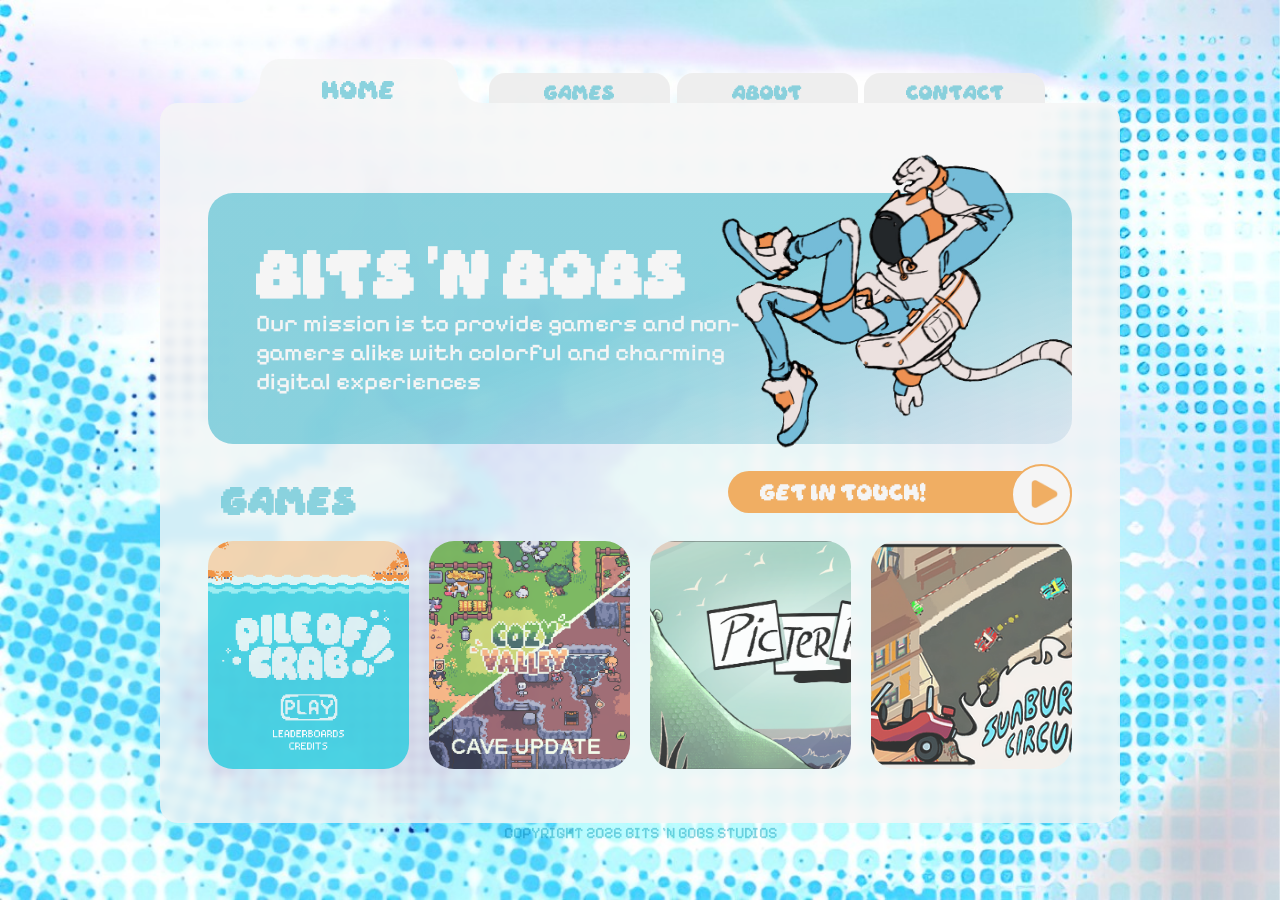
<file: index.html>
<!doctype html>
<html lang="en">
  <head>
    <meta charset="UTF-8" />
    <meta name="viewport" content="width=device-width, initial-scale=1.0" />
    <link
      href="./styles/setup.css"
      rel="stylesheet"
      type="text/css"
      media="all"
    />
    <link
      href="./styles/style.css"
      rel="stylesheet"
      type="text/css"
      media="all"
    />
    <link
      href="./styles/nav-bar.css"
      rel="stylesheet"
      type="text/css"
      media="all"
    />
    <link
      href="./styles/home.css"
      rel="stylesheet"
      type="text/css"
      media="all"
    />
    <title>Bits 'n Bobs Studios</title>
  </head>

  <body>
    <div class="navigation-bar">
      <a href="./index.html" class="tab tab-rounded">
        <div class="tab-text selected">home</div>
      </a>
      <a href="./html/games.html" class="tab">
        <div class="tab-text">games</div>
      </a>
      <a href="./html/about.html" class="tab">
        <div class="tab-text">about</div>
      </a>
      <a href="./html/contact.html" class="tab">
        <div class="tab-text">contact</div>
      </a>
    </div>
    <div class="main">
      <div class="home-grid-container">
        <div class="home-grid-item intro background-gradient">
          <header>
            <h1 class="home">bits 'n bobs</h1>
          </header>
          <div class="text white intro-text-padding">
            Our mission is to provide gamers and non-gamers alike 
            with colorful and charming digital experiences
          </div>
          <img class="home-illustration" src="./images/astronaut.png" alt="astronaut illustration">
        </div>
        <h2 class="home-grid-item games-title">games</h2>
        <div class="home-grid-item contact">
          <div class="get-in-touch">Get in touch!</div>
          <a href="./html/contact.html" class="get-in-touch-button">
            <img class="arrow" src="./images/rounded-triangle.png"></img>
          </a>
        </div>
        <a class="home-grid-item game-container crab" href="./html/games.html"></a>
        <a class="home-grid-item game-container cozyvalley" href="./html/games.html"></a>
        <a class="home-grid-item game-container picterra" href="./html/games.html"></a>
        <a class="home-grid-item game-container sunburn" href="./html/games.html"></a>
        <script type="text/javascript" src="../scripts/slideshow.js"></script>
      </div>
    </div>
    <footer>copyright 2026 Bits 'n Bobs Studios</footer>
  </body>
</html>
</file>
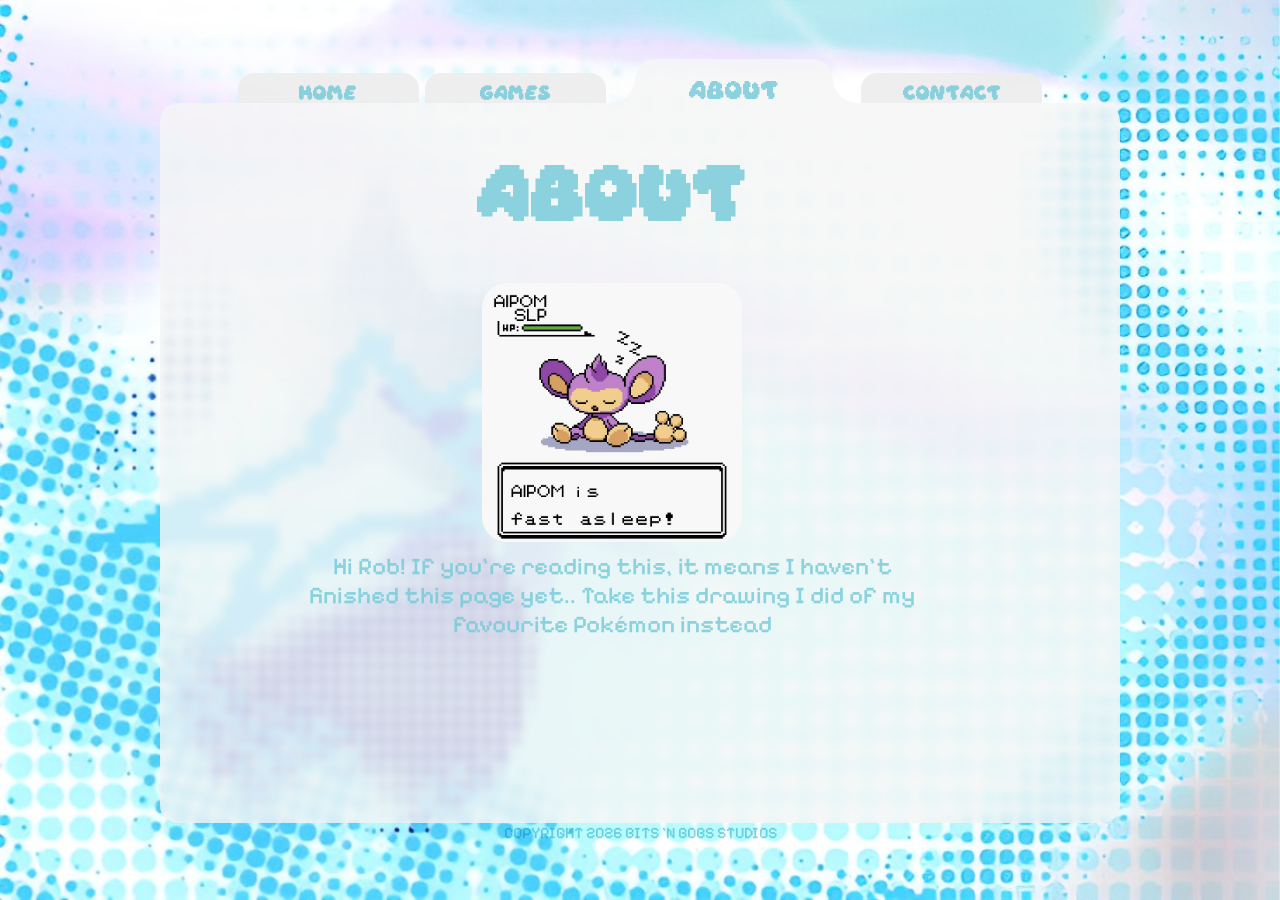
<file: html/about.html>
<!doctype html>
<html lang="en">
  <head>
    <meta charset="UTF-8" />
    <meta name="viewport" content="width=device-width, initial-scale=1.0" />
    <link
      href="../styles/setup.css"
      rel="stylesheet"
      type="text/css"
      media="all"
    />
    <link
      href="../styles/style.css"
      rel="stylesheet"
      type="text/css"
      media="all"
    />
    <link
      href="../styles/nav-bar.css"
      rel="stylesheet"
      type="text/css"
      media="all"
    />
    <link
      href="../styles/about.css"
      rel="stylesheet"
      type="text/css"
      media="all"
    />
    <title>Bits 'n Bobs Studios</title>
  </head>
  <body>
    <div class="navigation-bar">
      <a href="../index.html" class="tab">
        <div class="tab-text">home</div>
      </a>
      <a href="./games.html" class="tab">
        <div class="tab-text">games</div>
      </a>
      <a href="./about.html" class="tab-rounded">
        <div class="tab-text selected">about</div>
      </a>
      <a href="./contact.html" class="tab">
        <div class="tab-text">contact</div>
      </a>
    </div>
    <div class="main">
      <div class="about-grid">
        <header>
          <h1 class="pt-32">About</h1>
        </header>
        <img class="about-img" src="../images/aipom_sleeping.jpg"></img>
          <div class="about-text text blue">
            Hi Rob! If you're reading this, it means 
            I haven't finished this page yet.. Take 
            this drawing I did of my favourite Pokémon 
            instead
          </div>
      </div>
    </div>
    <footer>copyright 2026 Bits 'n Bobs Studios</footer>
  </body>
</html>
</file>
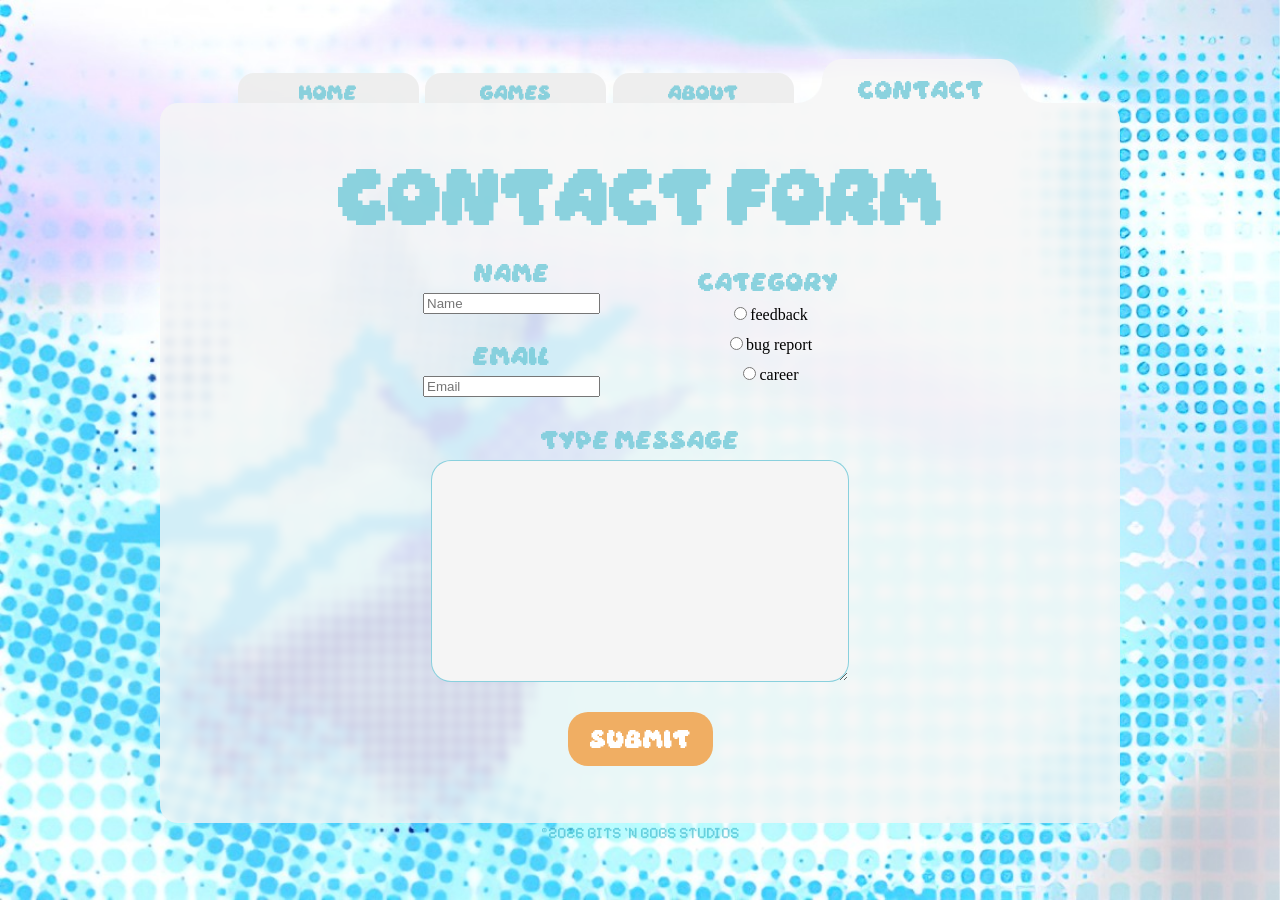
<file: html/contact.html>
<!doctype html>
<html lang="en">
  <head>
    <meta charset="UTF-8" />
    <meta name="viewport" content="width=device-width, initial-scale=1.0" />
    <link
      href="../styles/setup.css"
      rel="stylesheet"
      type="text/css"
      media="all"
    />
    <link
      href="../styles/style.css"
      rel="stylesheet"
      type="text/css"
      media="all"
    />
    <link
      href="../styles/nav-bar.css"
      rel="stylesheet"
      type="text/css"
      media="all"
    />
    <link
      href="../styles/contact.css"
      rel="stylesheet"
      type="text/css"
      media="all"
    />
    <title>Bits 'n Bobs Studios</title>
  </head>
  <body>
    <div class="navigation-bar">
      <a href="../index.html" class="tab">
        <div class="tab-text">home</div>
      </a>
      <a href="./games.html" class="tab">
        <div class="tab-text">games</div>
      </a>
      <a href="./about.html" class="tab">
        <div class="tab-text">about</div>
      </a>
      <a href="./contact.html" class="tab-rounded">
        <div class="tab-text selected">contact</div>
      </a>
    </div>
    <div class="main">
      <form
        action="MAILTO:rebecca.rupert@learnet.se?subject=Form Submission"
        enctype="text/plain"
        method="post"
        class="contact-grid-container"
      >
        <header class="contact-grid-item contact-header">
          <h1>Contact form</h1>
        </header>
        <div class="contact-grid-item contact-input">
          <div class="contact-label">Name</div>
          <input
            required
            type="text"
            id="name"
            name="name"
            placeholder="Name"
          />
        </div>
        <div class="contact-grid-item contact-input">
          <div class="contact-label">Email</div>
          <input
            required
            type="text"
            id="email"
            name="email"
            placeholder="Email"
          />
        </div>
        <fieldset class="contact-grid-item contact-category">
          <div class="contact-label">Category</div>
          <label
            ><input
              required
              type="radio"
              name="category"
              value="feedback"
            />feedback</label
          >
          <label
            ><input
              required
              type="radio"
              name="category"
              value="bug report"
            />bug report</label
          >
          <label
            ><input
              required
              type="radio"
              name="category"
              value="career"
            />career</label
          >
        </fieldset>
        <div class="contact-grid-item contact-message">
          <div class="contact-label">type message</div>
          <textarea
            required
            type="textarea"
            id="message"
            name="message"
            placeholder="type message here..."
          >
          </textarea>
        </div>
        <div class="contact-grid-item contact-submit">
          <input type="submit" value="submit" />
        </div>
      </form>
    </div>
    <footer>&copy2026 Bits 'n Bobs Studios</footer>
  </body>
</html>
</file>
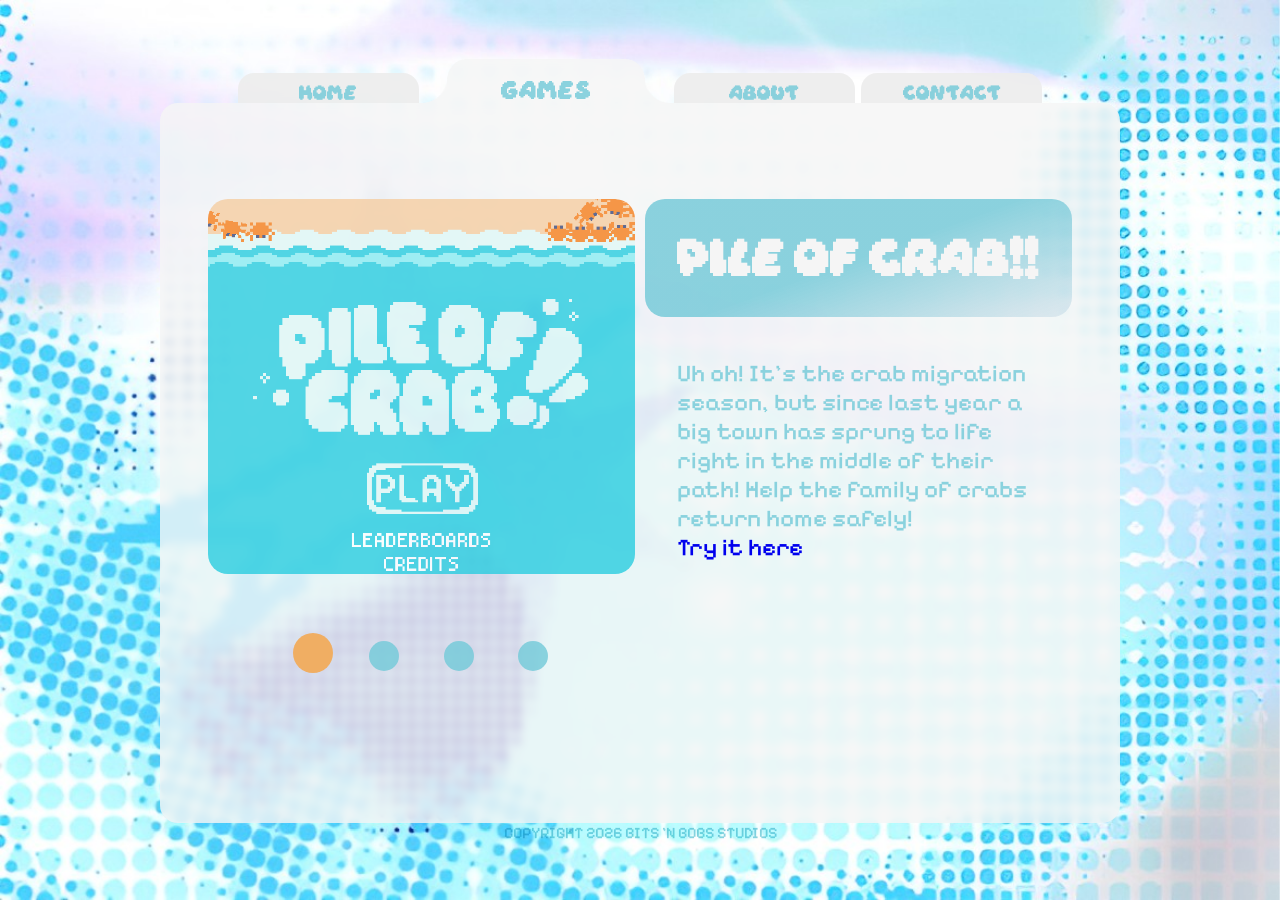
<file: html/games.html>
<!doctype html>
<html lang="en">
  <head>
    <meta charset="UTF-8" />
    <meta name="viewport" content="width=device-width, initial-scale=1.0" />
    <link
      href="../styles/setup.css"
      rel="stylesheet"
      type="text/css"
      media="all"
    />
    <link
      href="../styles/style.css"
      rel="stylesheet"
      type="text/css"
      media="all"
    />
    <link
      href="../styles/nav-bar.css"
      rel="stylesheet"
      type="text/css"
      media="all"
    />
    <link
      href="../styles/games.css"
      rel="stylesheet"
      type="text/css"
      media="all"
    />
    <title>Bits 'n Bobs Studios</title>
  </head>
  <body>
    <div class="navigation-bar">
      <a href="../index.html" class="tab">
        <div class="tab-text">home</div>
      </a>
      <a href="./games.html" class="tab-rounded">
        <div class="tab-text selected">games</div>
      </a>
      <a href="./about.html" class="tab">
        <div class="tab-text">about</div>
      </a>
      <a href="./contact.html" class="tab">
        <div class="tab-text">contact</div>
      </a>
    </div>
    <div class="main">
      <div class="game-grid">
        <div class="game-grid-item slide-container">
          <img class="slide-images" src="../images/crab.png" />
          <img class="slide-images" src="../images/cozy-valley.png" />
          <img class="slide-images" src="../images/picterra.png" />
          <img class="slide-images" src="../images/sunburn.png" />
        </div>
        <header class="game-grid-item white background-gradient">
          <h1 class="slide-titles white">Pile of crab!!</h1>
          <h1 class="slide-titles white">Cozy Valley</h1>
          <h1 class="slide-titles white">Picterra</h1>
          <h1 class="slide-titles white">Sunburn Circuit</h1>
        </header>
        <div class="game-grid-item game-description">
          <div class="slide-texts">
            Uh oh! It's the crab migration season, but since last year a big
            town has sprung to life right in the middle of their path! Help the
            family of crabs return home safely! <br />
            <a href="https://bitmousedigital.itch.io/pile-of-crab"
              >Try it here</a
            >
          </div>
          <div class="slide-texts">
            In-development cozy RPG with a charming retro style but modern
            mechanics. Perfect for those cold, rainy nights where you just want
            something comforting and charming to play. <br />
            <a href="https://iclaimthisname.itch.io/cozy-valley">View more</a>
          </div>
          <div class="slide-texts">
            Explore a colourful world full of interesting flora and fauna to
            document with your camera and notebook.
            <br />
            <a href="https://store.steampowered.com/app/2975750/Picterra/"
              >View Steam page</a
            >
          </div>
          <div class="slide-texts">
            Battle against other players for the fastest time in this short,
            charming racing game! <br />
            <a href="https://kitchen-games.itch.io/coastal-drift"
              >Try it here</a
            >
          </div>
        </div>
        <div class="game-grid-item slide-indicator-container">
          <button class="slide-button" onclick="updateSlide(1)">
            <div class="slide-indicators"></div>
          </button>
          <button class="slide-button" onclick="updateSlide(2)">
            <div class="slide-indicators"></div>
          </button>
          <button class="slide-button" onclick="updateSlide(3)">
            <div class="slide-indicators"></div>
          </button>
          <button class="slide-button" onclick="updateSlide(4)">
            <div class="slide-indicators"></div>
          </button>
          <script type="text/javascript" src="../scripts/slideshow.js"></script>
        </div>
      </div>
    </div>
    <footer>copyright 2026 Bits 'n Bobs Studios</footer>
  </body>
</html>
</file>
<file: styles/setup.css>
:root {
  --color-transparent: rgb(245, 245, 245, 0.8);
  --color-tab: hsla(0, 0%, 93%, 0.9);
  --color-white: rgb(245, 245, 245);
  --color-blue: #73c9d8d2;
  --color-blue-gradient: #3973aa1c;
  --color-orange: rgb(240, 174, 99);
}

html {
  height: 100vh;
  width: 100vw;
  margin: 0;
  background-image: url(../images/wallpaper.jpg);
  background-size: cover;
}

a {
  text-decoration: none;
  padding: none;
  margin: none;
}

header {
  margin: 0;
}

.pt-32 {
  padding-top: 32px;
}

@font-face {
  font-family: daydream;
  src: url(../fonts/daydream.otf);
}

@font-face {
  font-family: pixelify;
  src: url(../fonts/PixelifySans-Medium.ttf);
}
</file>
<file: styles/style.css>
body {
  display: flex;
  align-items: center;
  justify-content: center;
  flex-direction: column;

  min-width: 448px;
  width: 75vw;
  max-width: 1250px;
  height: 100vh;
  margin: auto;

  overflow-y: hidden;
}

.main {
  height: 80%;
  width: 100%;

  border-radius: 18px;
  background-color: var(--color-transparent);
  backdrop-filter: blur(5px);
}

h1 {
  margin: 0;

  font-family: daydream;
  font-size: 3rem;
  text-transform: uppercase;
  text-align: center;

  color: var(--color-blue);

  &.home {
    font-size: calc(1rem + 2vw);
    text-align: left;

    color: var(--color-white);
  }
}

h2 {
  margin: 0;

  font-family: daydream, sans-serif;
  font-size: 1.5rem;
  text-transform: uppercase;

  color: var(--color-blue);
  background-color: none;
}

.text {
  font-family: pixelify, sans-serif;
  font-size: 1.5rem;
}

footer {
  margin: 0;

  font-family: pixelify, sans-serif;
  font-size: 1rem;
  text-transform: uppercase;
  color: var(--color-blue);
  mix-blend-mode: multiply;
}

.white {
  color: var(--color-white);
}

.orange {
  color: var(--color-orange);
}

.blue {
  color: var(--color-blue);
}

.background-gradient {
  background: linear-gradient(
    160deg,
    var(--color-blue) 50%,
    var(--color-blue-gradient) 100%
  );
}

@media only screen and (max-width: 700px) {
  body {
    min-width: unset;
    width: 80vw;
  }

  h1 {
    font-size: 2rem;

    &.home {
      font-size: 1.4rem;
    }
  }

  .text {
    font-size: 1rem;
  }
}

@media only screen and (max-height: 560px) {
  h1 {
    font-size: 1.5rem;
    &.home {
      font-size: 1rem;
    }
  }

  .text {
    font-size: 1rem;
  }
}
</file>
<file: styles/nav-bar.css>
.navigation-bar {
  display: flex;
  justify-content: center;
  width: 90%;
  height: fit-content;
}

.tab {
  --tab-radius: 1rem;

  display: flex;
  justify-content: center;
  align-items: center;
  align-self: flex-end;

  padding-inline: 0.8rem;
  margin-inline: 0.2rem;
  width: 18%;
  height: fit-content;
  padding-top: 1vh;

  border-top-left-radius: var(--tab-radius);
  border-top-right-radius: var(--tab-radius);
  background-color: var(--color-tab);
  backdrop-filter: blur(5px);

  &:hover {
    cursor: pointer;
    background-color: var(--color-transparent);
  }
}

.tab-rounded {
  display: flex;
  justify-content: center;
  align-items: center;

  --tab-radius: calc(100cqw/50);

  padding-inline: 0.8rem;
  width: 20%;
  padding-top: 2vh;

  /* --credits: https://css-tip.com/rounded-tab/ */
  border-inline: var(--tab-radius) solid rgba(255, 255, 255, 0);
  border-radius: calc(2 * var(--tab-radius)) calc(2 * var(--tab-radius)) 0 0 /
    var(--tab-radius);
  mask:
    radial-gradient(
        var(--tab-radius) at var(--tab-radius) 0,
        #0000 98%,
        #000 101%
      )
      calc(-1 * var(--tab-radius)) 100%/100% var(--tab-radius) repeat-x,
    conic-gradient(#000 0 0) padding-box;

  background-color: var(--color-transparent);
  /* --end credits*/
  backdrop-filter: blur(5px);

  &:hover {
    cursor: pointer;
  }
}

.tab-text {
  font-family: daydream;
  font-size: 80%;
  text-transform: uppercase;
  text-align: center;
  color: var(--color-blue);

  &.selected {
    font-size: 100%;
  }
}

@media only screen and (max-width: 700px) {
  .tab {
    margin-inline: 0.2rem;
    padding-inline: 0.4rem;
  }

  .tab-text {
    font-size: 0.4rem;

    &.selected {
      font-size: 0.6rem;
    }
  }

  .tab-rounded {
    padding-top: 1vh;
    padding-inline: 1.5rem;
  }
}

@media only screen and (max-height: 560px) {
  .tab-text {
    font-size: 0.6rem;

    &.selected {
      font-size: 0.8rem;
    }
  }
}
</file>
<file: styles/home.css>
.home-grid-container {
  display: grid;
  grid-template: 4fr 1fr 4fr / repeat(4, 1fr);
  gap: 20px;

  height: 80%;
  width: 90%;
  margin: auto;
  margin-top: 10vh;
}

.home-grid-item {
  display: flex;

  border-radius: 25px;

  &.intro {
    position: relative;
    grid-area: 1 / span 4;
    flex-direction: column;
    padding: 3rem;
  }

  &.games-title {
    grid-area: 2 / span 2;
    text-align: left;
    align-self: flex-end;
    text-indent: 1vw;
  }

  &.contact {
    display: flex;
    position: relative;
    justify-content: flex-end;
    grid-area: 2 / 3 / span 1 / span 2;
    background-color: none;
  }
}

.intro-text-padding {
  padding-right: calc(15vw + 5rem);
}

.game-container {
  grid-area: span 1 / span 1;
  height: 100%;
  width: 100%;
  background-image: url(../images/crab.png);
  background-size: cover;
  background-position: center;
  opacity: 80%;

  &.crab {
    background-image: url(../images/crab.png);
  }

  &.cozyvalley {
    background-image: url(../images/cozy-valley.png);
  }

  &.picterra {
    background-image: url(../images/picterra.png);
  }

  &.sunburn {
    background-image: url(../images/sunburn.png);
  }

  &:hover {
    border: 4px solid var(--color-orange);
  }
}

.home-illustration {
  height: auto;
  width: 30vw;
  max-width: 22rem;
  right: 0;
  bottom: calc(2vw - 2rem);
  position: absolute;
}

.get-in-touch {
  width: 70%;
  max-width: 200px;
  height: 75%;
  justify-self: flex-end;
  align-self: center;
  align-content: center;
  padding-right: 7rem;
  padding-left: 2rem;

  font-family: daydream, sans-serif;
  font-size: calc(0.5vw + 0.5em);

  border-radius: 50px;
  color: var(--color-white);
  background-color: var(--color-orange);
}

.get-in-touch-button {
  position: absolute;
  height: 100%;
  aspect-ratio: 1/1;
  right: 0;

  border-radius: 100%;
  border: 2px solid var(--color-orange);
  background-color: var(--color-white);

  &:hover {
    cursor: pointer;
  }
}

.arrow {
  position: absolute;
  top: 25%;
  left: 30%;
  height: 50%;
  aspect-ratio: 1/1;
  object-fit: contain;
}

@media only screen and (max-width: 700px) {
  .home-grid-container {
    grid-template: 4fr 1fr 1fr 3fr 3fr / repeat(4, 1fr);
    margin-top: 5vh;
    height: 90%;
  }

  .home-grid-item {
    &.intro {
      padding: 1.5rem;
    }

    &.games-title {
      grid-area: 3 / span 4;

      font-size: 1.5rem;
    }

    &.contact {
      grid-area: 2 / span 4;
    }

    &.game-1 {
      grid-area: 4 / 1 / span 1 / span 2;
    }

    &.game-2 {
      grid-area: 4 / 3 / span 1 / span 2;
    }
  }

  .intro-text-padding {
    padding-right: 5rem;
  }

  .home-illustration {
    bottom: calc(2vw - 1rem);
  }

  .game-container {
    grid-area: span 1 / span 2;
  }

  .get-in-touch {
    font-size: 0.8rem;
    padding-right: 3rem;
  }
}

@media only screen and (max-height: 560px) {
  .home-illustration {
    height: 100%;
    width: auto;
  }

  .home-grid-item {
    &.intro {
      padding: 1rem;
    }

    &.games-title {
      font-size: 1rem;
    }
  }

  .get-in-touch {
    font-size: 0.6rem;
    padding-right: 1rem;
  }
}
</file>
<file: styles/about.css>
.about-grid {
  display: grid;
  height: 90%;
  width: 90%;
  margin: 20px;
  grid-template: 1fr 3fr 3fr / 1fr;
}

.about-img {
  width: 30%;
  height: auto;
  margin: auto;
  margin-top: 50px;
  border-radius: 25px;
  object-fit: contain;
}

.about-text {
  display: flex;
  justify-self: center;
  text-align: center;
  padding-top: 10px;
  width: 75%;
}

@media only screen and (max-width: 700px) {
  .about-img {
    width: 60%;
    height: auto;
  }
}

@media only screen and (max-height: 560px) {
  .pt-32 {
    padding-top: 0;
  }

  .about-img {
    margin-top: 10px;
  }
}
</file>
<file: styles/contact.css>
.contact-grid-container {
  display: grid;
  grid-template: 4fr 2fr 2fr 8fr 2fr 1fr / repeat(2, 1fr);
  gap: 1rem;

  height: 100%;
  width: 100%;
  margin: auto;
}

.contact-grid-item {
  display: flex;
  flex-direction: column;
  align-items: center;
  justify-content: space-evenly;

  &.contact-input {
    padding-right: 2rem;
    justify-self: flex-end;
  }

  &.contact-category {
    grid-area: 2 / 2 / span 2;
    justify-self: flex-start;
    align-self: space-between;
    padding-left: 3rem;
    flex-direction: column;
  }

  &.contact-message {
    grid-area: 4 / span 2;
  }

  &.contact-submit {
    grid-area: 5 / span 2;
  }
}

.contact-header {
  grid-area: 1 / span 2;
  align-self: flex-end;
  padding-top: 1rem;
}

.contact-label {
  font-family: daydream;
  font-size: 1rem;
  color: var(--color-blue);
}

input[type="submit"] {
  background-color: var(--color-orange);
  font-family: daydream;
  font-size: 1rem;
  color: white;
  padding: 12px 20px;
  border-radius: 20px;
  border-style: solid;
  border-color: rgba(255, 255, 255, 0);
  cursor: pointer;

  &:hover {
    background-color: var(--color-blue);
  }
}

input[type="radio"] {
  color: var(--color-blue);
}

textarea {
  width: 40%;
  height: 70%;
  padding: 1rem;

  border-radius: 20px;
  border-color: var(--color-blue);
  border-style: solid;
  background-color: var(--color-white);
}

fieldset {
  padding: none;
  margin: none;
  border: none;
}

@media only screen and (max-width: 700px) {
  .contact-grid-item {
    &.contact-header {
      font-size: 1.7rem;
      margin-bottom: 0;
    }

    &.contact-input {
      padding: 0rem;
    }

    &.contact-category {
      padding: 0;
      padding-right: 1rem;
      justify-self: center;
    }
  }

  .contact-label {
    font-size: 0.8rem;
  }

  textarea {
    width: 70%;
    padding: none;
  }

  input[type="text"] {
    width: 70%;
  }
}

@media only screen and (max-height: 560px) {
  .contact-grid-container {
    grid-template: 0fr 2fr 2fr 16fr 2fr 1fr / repeat(2, 1fr);
  }

  .contact-grid-item {
    &.contact-header {
      font-size: 0rem;
      margin: 0;
    }
  }

  .contact-label {
    font-size: 0.8rem;
  }

  input[type="submit"] {
    font-size: 0.8rem;
    color: white;
    padding: 6px 10px;
    border-radius: 20px;
    border-style: solid;
    border-color: rgba(255, 255, 255, 0);
    cursor: pointer;
  }
}
</file>
<file: styles/games.css>
.game-grid {
  display: grid;
  height: 70%;
  width: 90%;
  margin: auto;
  margin-top: 10%;

  grid-template: 1fr 1fr 1fr 1fr / 1fr 1fr;
  gap: 10px;
}

.game-grid-item {
  display: flex;
  justify-content: center;

  padding: 2rem;
  border-radius: 20px;

  &.slide-container {
    padding: 0;
    grid-area: span 3 / span 1;
  }

  &.slide-indicator-container {
    grid-area: span 1 / span 1;
    justify-self: center;
    justify-content: space-evenly;
    align-self: flex-end;
    width: 80%;
  }

  &.game-description {
    grid-area: span 3 / span 1;
  }
}

.slide-images {
  height: 100%;
  width: 100%;
  opacity: 80%;
  border-radius: inherit;
  object-fit: cover;
}

.slide-titles {
  font-size: 2rem;
  align-self: center;
}

.slide-texts {
  font-family: pixelify;
  font-size: 1.5rem;
  color: var(--color-blue);
}

.slide-button {
  position: relative;
  border-radius: 100%;
  height: 30px;
  width: auto;
  aspect-ratio: 1/1;
  transform-origin: center;
  border-style: none;
  background-color: var(--color-blue);

  &:hover {
    cursor: pointer;
    background-color: var(--color-orange);
  }
}

.slide-indicators {
  position: absolute;
  top: -25%;
  right: -25%;
  width: 40px;
  aspect-ratio: 1/1;
  border-style: none;
  border-radius: 100%;
  background-color: var(--color-orange);
}

@media only screen and (max-width: 700px) {
  .game-grid {
    height: 90%;
    grid-template: 2fr 6fr 6fr 1fr / 1fr;
  }

  .game-grid-item {
    padding: 1rem;

    &.slide-container {
      grid-area: 2;
    }

    &.slide-indicator-container {
      grid-area: 4;
    }

    &.game-description {
      grid-area: 3;
    }
  }

  .slide-titles {
    font-size: 1rem;
  }

  .slide-texts {
    font-size: 1rem;
  }

  .slide-button {
    height: 20px;
  }

  .slide-indicators {
    width: 30px;
  }
}

@media only screen and (max-height: 560px) {
  .game-grid {
    grid-template: 2fr 2fr 2fr 1fr / 1fr 1fr;
    margin-top: 5%;
    height: 90%;
  }

  .game-grid-item {
    padding: 1rem;
  }

  .slide-titles {
    font-size: 1rem;
  }

  .slide-texts {
    font-size: 1rem;
  }

  .slide-button {
    height: 20px;
  }

  .slide-indicator-container {
    margin-bottom: 5%;
  }

  .slide-indicators {
    width: 30px;
  }
}
</file>
